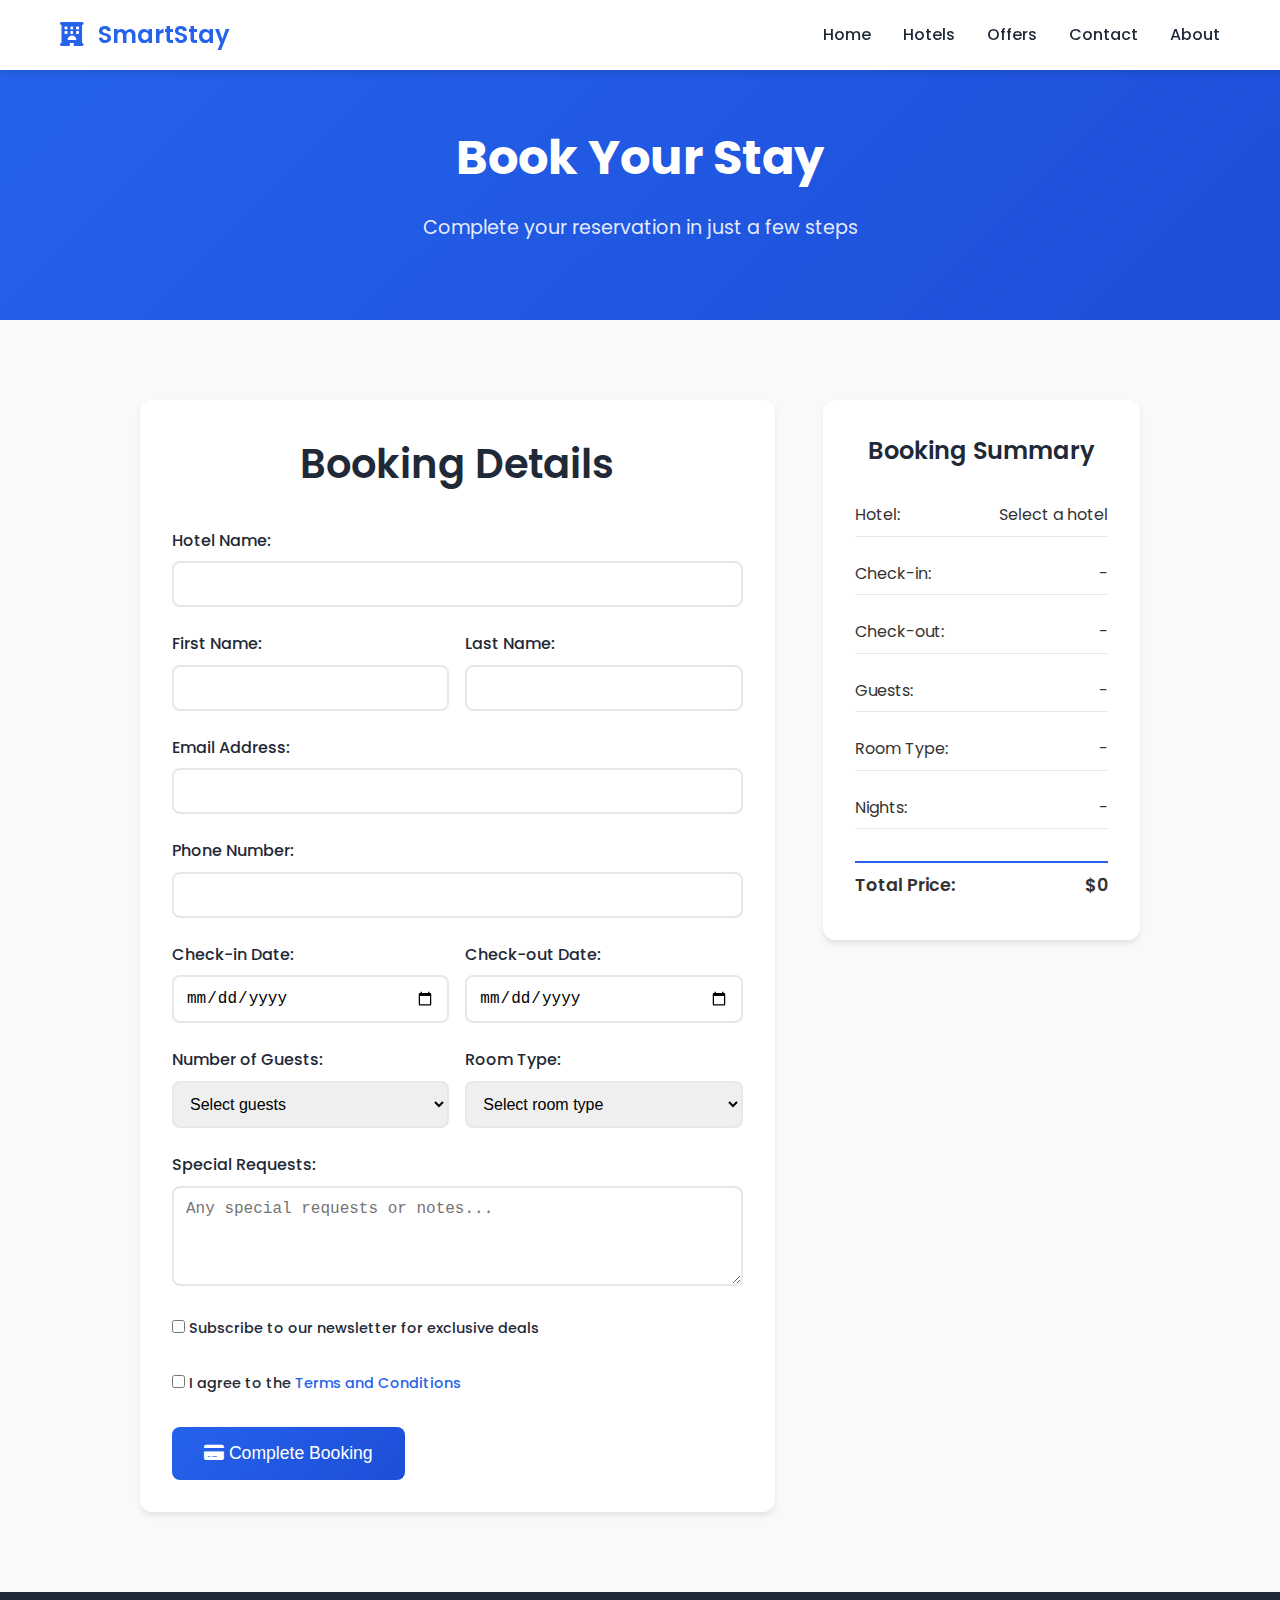
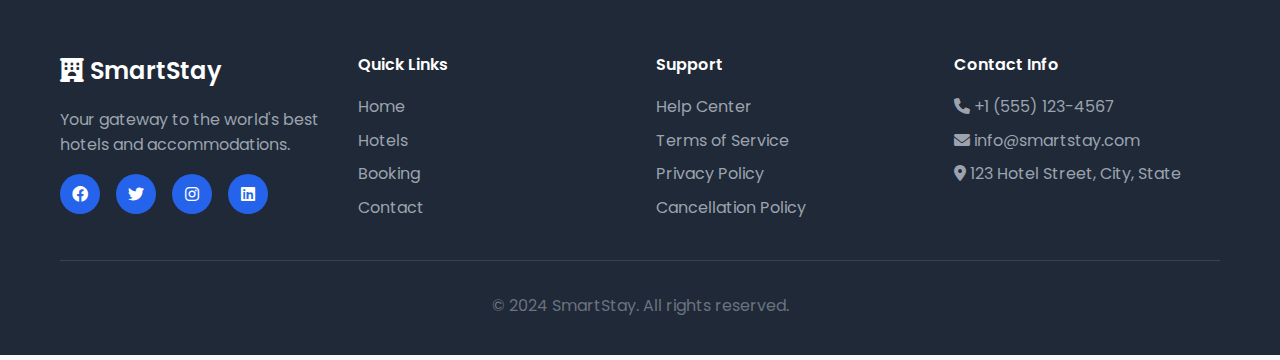
<file: booking.html>
<!DOCTYPE html>
<html lang="en">
<head>
    <meta charset="UTF-8">
    <meta name="viewport" content="width=device-width, initial-scale=1.0">
    <title>Booking - SmartStay</title>
    <link rel="stylesheet" href="styles.css">
    <link href="https://fonts.googleapis.com/css2?family=Poppins:wght@300;400;500;600;700&display=swap" rel="stylesheet">
    <link rel="stylesheet" href="https://cdnjs.cloudflare.com/ajax/libs/font-awesome/6.0.0/css/all.min.css">
</head>
<body>
    <!-- Navigation -->
    <nav class="navbar">
        <div class="nav-container">
            <div class="nav-logo">
                <h2><i class="fas fa-hotel"></i> SmartStay</h2>
            </div>
            <ul class="nav-menu">
                <li class="nav-item">
                    <a href="index.html" class="nav-link">Home</a>
                </li>
                <li class="nav-item">
                    <a href="hotels.html" class="nav-link">Hotels</a>
                </li>
                <li class="nav-item">
                    <a href="#offers" class="nav-link">Offers</a>
                </li>
                <li class="nav-item">
                    <a href="contact.html" class="nav-link">Contact</a>
                </li>
                <li class="nav-item">
                    <a href="about.html" class="nav-link">About</a>
                </li>
            </ul>
            <div class="hamburger">
                <span class="bar"></span>
                <span class="bar"></span>
                <span class="bar"></span>
            </div>
        </div>
    </nav>

    <!-- Page Header -->
    <section class="page-header">
        <div class="container">
            <h1>Book Your Stay</h1>
            <p>Complete your reservation in just a few steps</p>
        </div>
    </section>

    <!-- Booking Form -->
    <section class="booking-section">
        <div class="container">
            <div class="booking-container">
                <div class="booking-form-container">
                    <form id="bookingForm" class="booking-form">
                        <h2>Booking Details</h2>
                        
                        <div class="form-group">
                            <label for="hotelName">Hotel Name:</label>
                            <input type="text" id="hotelName" name="hotelName" required readonly>
                        </div>

                        <div class="form-row">
                            <div class="form-group">
                                <label for="firstName">First Name:</label>
                                <input type="text" id="firstName" name="firstName" required>
                            </div>
                            <div class="form-group">
                                <label for="lastName">Last Name:</label>
                                <input type="text" id="lastName" name="lastName" required>
                            </div>
                        </div>

                        <div class="form-group">
                            <label for="email">Email Address:</label>
                            <input type="email" id="email" name="email" required>
                        </div>

                        <div class="form-group">
                            <label for="phone">Phone Number:</label>
                            <input type="tel" id="phone" name="phone" required>
                        </div>

                        <div class="form-row">
                            <div class="form-group">
                                <label for="checkIn">Check-in Date:</label>
                                <input type="date" id="checkIn" name="checkIn" required>
                            </div>
                            <div class="form-group">
                                <label for="checkOut">Check-out Date:</label>
                                <input type="date" id="checkOut" name="checkOut" required>
                            </div>
                        </div>

                        <div class="form-row">
                            <div class="form-group">
                                <label for="guests">Number of Guests:</label>
                                <select id="guests" name="guests" required>
                                    <option value="">Select guests</option>
                                    <option value="1">1 Guest</option>
                                    <option value="2">2 Guests</option>
                                    <option value="3">3 Guests</option>
                                    <option value="4">4 Guests</option>
                                    <option value="5+">5+ Guests</option>
                                </select>
                            </div>
                            <div class="form-group">
                                <label for="roomType">Room Type:</label>
                                <select id="roomType" name="roomType" required>
                                    <option value="">Select room type</option>
                                    <option value="standard">Standard Room</option>
                                    <option value="deluxe">Deluxe Room</option>
                                    <option value="suite">Suite</option>
                                    <option value="presidential">Presidential Suite</option>
                                </select>
                            </div>
                        </div>

                        <div class="form-group">
                            <label for="specialRequests">Special Requests:</label>
                            <textarea id="specialRequests" name="specialRequests" rows="4" placeholder="Any special requests or notes..."></textarea>
                        </div>

                        <div class="form-group checkbox-group">
                            <label class="checkbox-label">
                                <input type="checkbox" id="newsletter" name="newsletter">
                                <span class="checkmark"></span>
                                Subscribe to our newsletter for exclusive deals
                            </label>
                        </div>

                        <div class="form-group checkbox-group">
                            <label class="checkbox-label">
                                <input type="checkbox" id="terms" name="terms" required>
                                <span class="checkmark"></span>
                                I agree to the <a href="#" class="terms-link">Terms and Conditions</a>
                            </label>
                        </div>

                        <button type="submit" class="btn-primary btn-large">
                            <i class="fas fa-credit-card"></i> Complete Booking
                        </button>
                    </form>
                </div>

                <div class="booking-summary">
                    <h3>Booking Summary</h3>
                    <div class="summary-content">
                        <div class="summary-item">
                            <span>Hotel:</span>
                            <span id="summaryHotel">Select a hotel</span>
                        </div>
                        <div class="summary-item">
                            <span>Check-in:</span>
                            <span id="summaryCheckIn">-</span>
                        </div>
                        <div class="summary-item">
                            <span>Check-out:</span>
                            <span id="summaryCheckOut">-</span>
                        </div>
                        <div class="summary-item">
                            <span>Guests:</span>
                            <span id="summaryGuests">-</span>
                        </div>
                        <div class="summary-item">
                            <span>Room Type:</span>
                            <span id="summaryRoomType">-</span>
                        </div>
                        <div class="summary-item">
                            <span>Nights:</span>
                            <span id="summaryNights">-</span>
                        </div>
                        <div class="summary-item total">
                            <span>Total Price:</span>
                            <span id="summaryTotal">$0</span>
                        </div>
                    </div>
                </div>
            </div>
        </div>
    </section>

    <!-- Footer -->
    <footer class="footer">
        <div class="container">
            <div class="footer-content">
                <div class="footer-section">
                    <h3><i class="fas fa-hotel"></i> SmartStay</h3>
                    <p>Your gateway to the world's best hotels and accommodations.</p>
                    <div class="social-links">
                        <a href="#"><i class="fab fa-facebook"></i></a>
                        <a href="#"><i class="fab fa-twitter"></i></a>
                        <a href="#"><i class="fab fa-instagram"></i></a>
                        <a href="#"><i class="fab fa-linkedin"></i></a>
                    </div>
                </div>
                <div class="footer-section">
                    <h4>Quick Links</h4>
                    <ul>
                        <li><a href="index.html">Home</a></li>
                        <li><a href="hotels.html">Hotels</a></li>
                        <li><a href="booking.html">Booking</a></li>
                        <li><a href="contact.html">Contact</a></li>
                    </ul>
                </div>
                <div class="footer-section">
                    <h4>Support</h4>
                    <ul>
                        <li><a href="#">Help Center</a></li>
                        <li><a href="#">Terms of Service</a></li>
                        <li><a href="#">Privacy Policy</a></li>
                        <li><a href="#">Cancellation Policy</a></li>
                    </ul>
                </div>
                <div class="footer-section">
                    <h4>Contact Info</h4>
                    <p><i class="fas fa-phone"></i> +1 (555) 123-4567</p>
                    <p><i class="fas fa-envelope"></i> info@smartstay.com</p>
                    <p><i class="fas fa-map-marker-alt"></i> 123 Hotel Street, City, State</p>
                </div>
            </div>
            <div class="footer-bottom">
                <p>&copy; 2024 SmartStay. All rights reserved.</p>
            </div>
        </div>
    </footer>

    <!-- Booking Success Modal -->
    <div id="bookingModal" class="modal">
        <div class="modal-content success-modal">
            <span class="close">&times;</span>
            <div class="success-content">
                <div class="success-icon">
                    <i class="fas fa-check-circle"></i>
                </div>
                <h2>Booking Successful!</h2>
                <p>Your reservation has been confirmed. You will receive a confirmation email shortly.</p>
                <div class="booking-details">
                    <h3>Booking Details:</h3>
                    <div id="bookingDetails"></div>
                </div>
                <button class="btn-primary" onclick="closeBookingModal()">Continue</button>
            </div>
        </div>
    </div>

    <script src="script.js"></script>
</body>
</html>
</file>
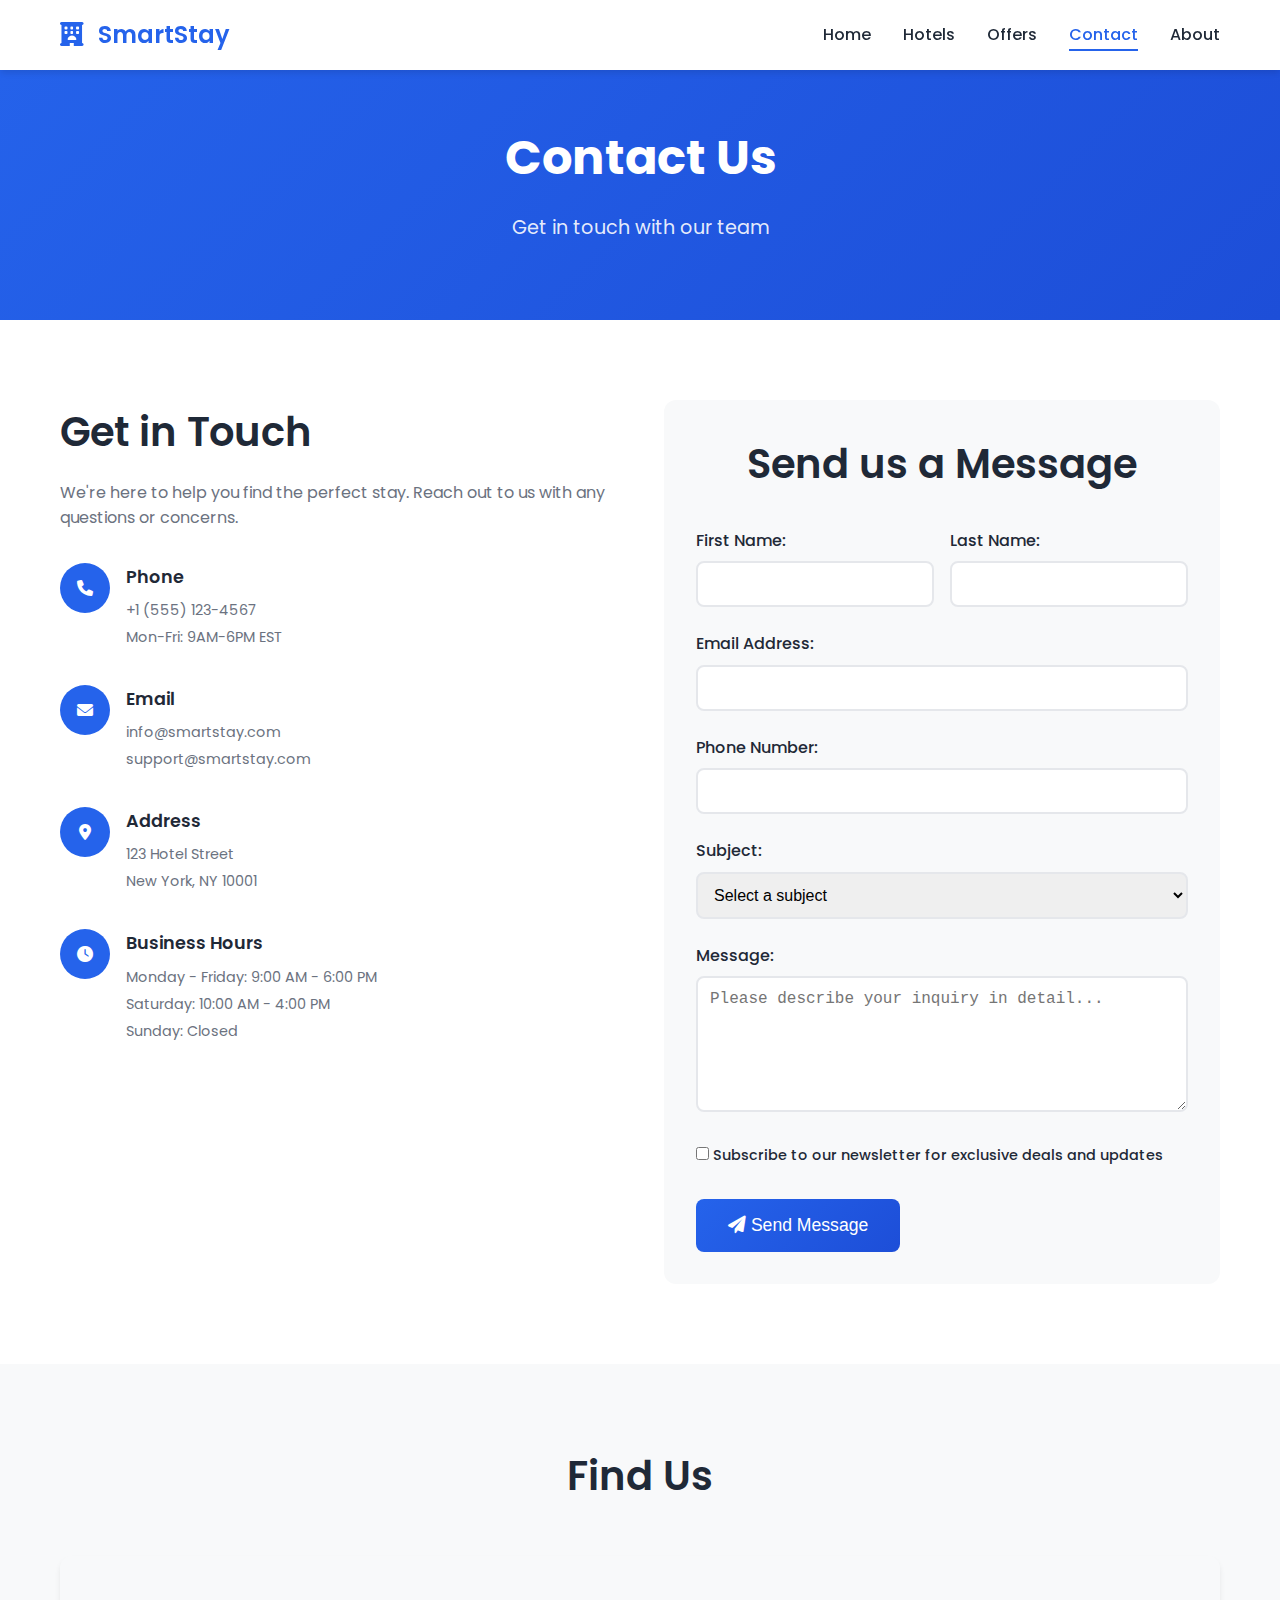
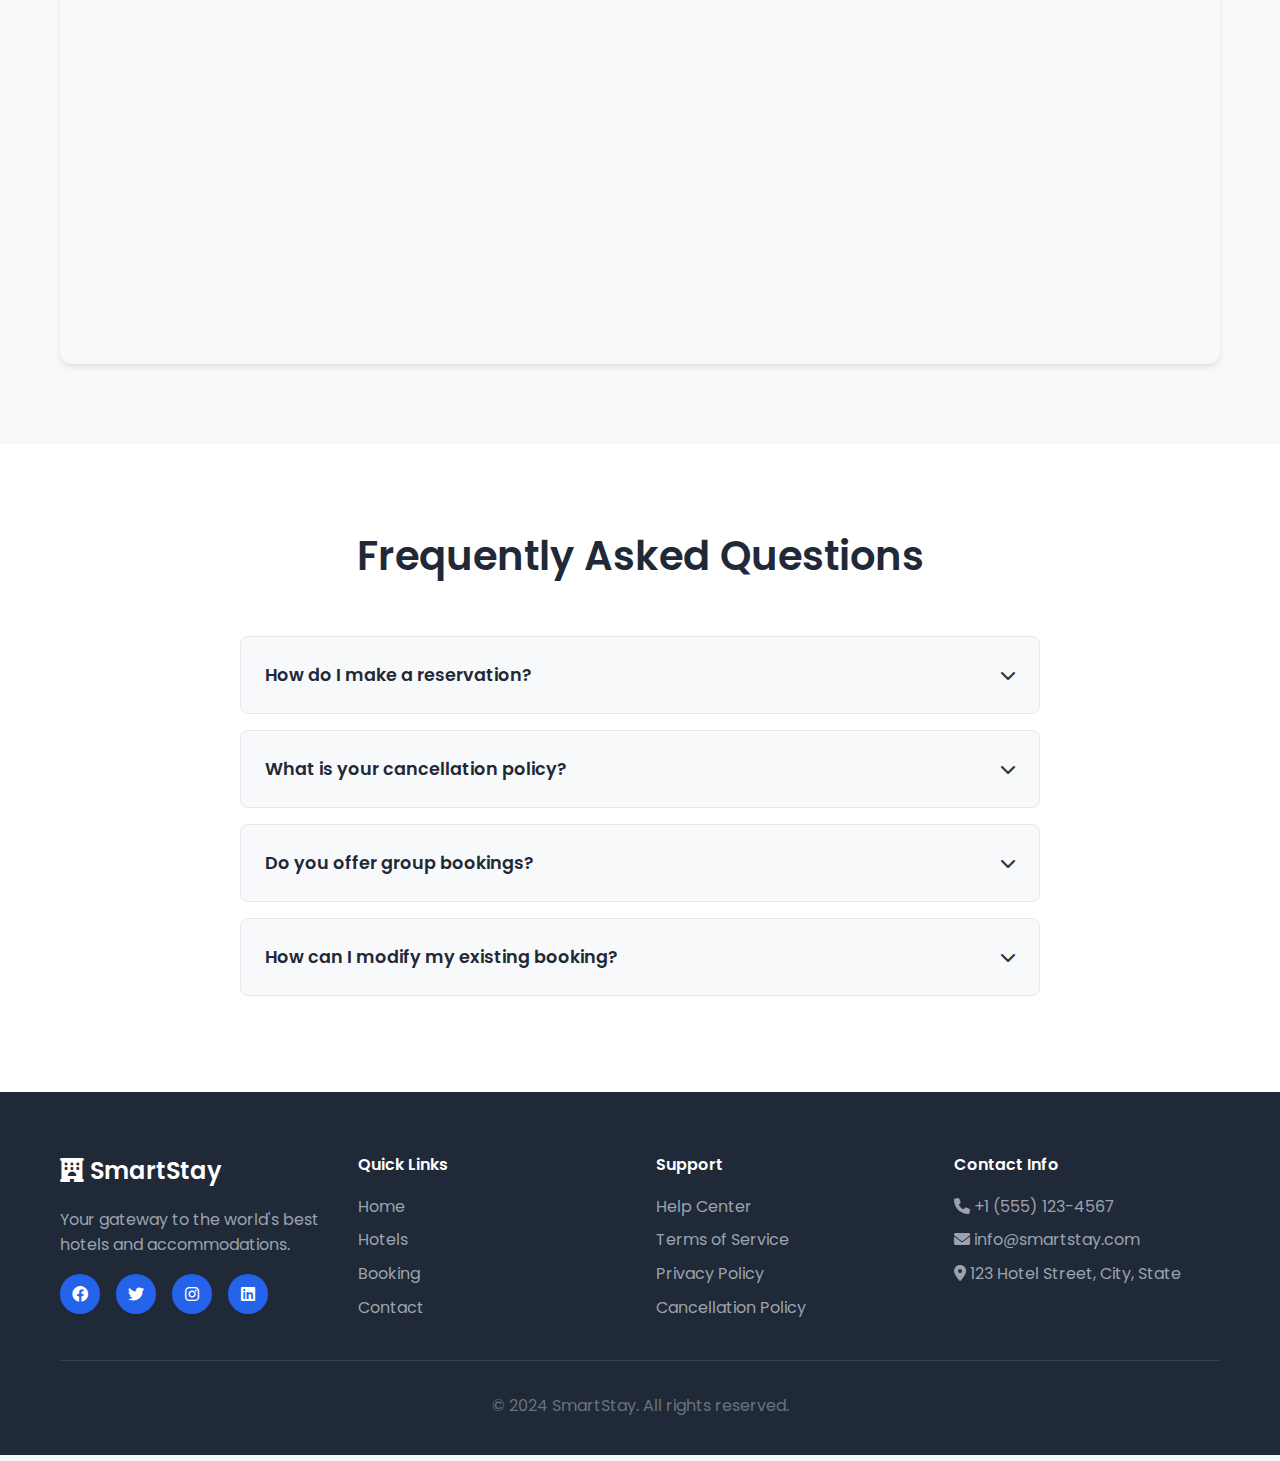
<file: contact.html>
<!DOCTYPE html>
<html lang="en">
<head>
    <meta charset="UTF-8">
    <meta name="viewport" content="width=device-width, initial-scale=1.0">
    <title>Contact - SmartStay</title>
    <link rel="stylesheet" href="styles.css">
    <link href="https://fonts.googleapis.com/css2?family=Poppins:wght@300;400;500;600;700&display=swap" rel="stylesheet">
    <link rel="stylesheet" href="https://cdnjs.cloudflare.com/ajax/libs/font-awesome/6.0.0/css/all.min.css">
</head>
<body>
    <!-- Navigation -->
    <nav class="navbar">
        <div class="nav-container">
            <div class="nav-logo">
                <h2><i class="fas fa-hotel"></i> SmartStay</h2>
            </div>
            <ul class="nav-menu">
                <li class="nav-item">
                    <a href="index.html" class="nav-link">Home</a>
                </li>
                <li class="nav-item">
                    <a href="hotels.html" class="nav-link">Hotels</a>
                </li>
                <li class="nav-item">
                    <a href="#offers" class="nav-link">Offers</a>
                </li>
                <li class="nav-item">
                    <a href="contact.html" class="nav-link active">Contact</a>
                </li>
                <li class="nav-item">
                    <a href="about.html" class="nav-link">About</a>
                </li>
            </ul>
            <div class="hamburger">
                <span class="bar"></span>
                <span class="bar"></span>
                <span class="bar"></span>
            </div>
        </div>
    </nav>

    <!-- Page Header -->
    <section class="page-header">
        <div class="container">
            <h1>Contact Us</h1>
            <p>Get in touch with our team</p>
        </div>
    </section>

    <!-- Contact Section -->
    <section class="contact-section">
        <div class="container">
            <div class="contact-container">
                <div class="contact-info">
                    <h2>Get in Touch</h2>
                    <p>We're here to help you find the perfect stay. Reach out to us with any questions or concerns.</p>
                    
                    <div class="contact-methods">
                        <div class="contact-method">
                            <div class="contact-icon">
                                <i class="fas fa-phone"></i>
                            </div>
                            <div class="contact-details">
                                <h3>Phone</h3>
                                <p>+1 (555) 123-4567</p>
                                <p>Mon-Fri: 9AM-6PM EST</p>
                            </div>
                        </div>
                        
                        <div class="contact-method">
                            <div class="contact-icon">
                                <i class="fas fa-envelope"></i>
                            </div>
                            <div class="contact-details">
                                <h3>Email</h3>
                                <p>info@smartstay.com</p>
                                <p>support@smartstay.com</p>
                            </div>
                        </div>
                        
                        <div class="contact-method">
                            <div class="contact-icon">
                                <i class="fas fa-map-marker-alt"></i>
                            </div>
                            <div class="contact-details">
                                <h3>Address</h3>
                                <p>123 Hotel Street</p>
                                <p>New York, NY 10001</p>
                            </div>
                        </div>
                        
                        <div class="contact-method">
                            <div class="contact-icon">
                                <i class="fas fa-clock"></i>
                            </div>
                            <div class="contact-details">
                                <h3>Business Hours</h3>
                                <p>Monday - Friday: 9:00 AM - 6:00 PM</p>
                                <p>Saturday: 10:00 AM - 4:00 PM</p>
                                <p>Sunday: Closed</p>
                            </div>
                        </div>
                    </div>
                </div>

                <div class="contact-form-container">
                    <form id="contactForm" class="contact-form">
                        <h2>Send us a Message</h2>
                        
                        <div class="form-row">
                            <div class="form-group">
                                <label for="contactFirstName">First Name:</label>
                                <input type="text" id="contactFirstName" name="firstName" required>
                            </div>
                            <div class="form-group">
                                <label for="contactLastName">Last Name:</label>
                                <input type="text" id="contactLastName" name="lastName" required>
                            </div>
                        </div>

                        <div class="form-group">
                            <label for="contactEmail">Email Address:</label>
                            <input type="email" id="contactEmail" name="email" required>
                        </div>

                        <div class="form-group">
                            <label for="contactPhone">Phone Number:</label>
                            <input type="tel" id="contactPhone" name="phone">
                        </div>

                        <div class="form-group">
                            <label for="subject">Subject:</label>
                            <select id="subject" name="subject" required>
                                <option value="">Select a subject</option>
                                <option value="general">General Inquiry</option>
                                <option value="booking">Booking Support</option>
                                <option value="cancellation">Cancellation Request</option>
                                <option value="complaint">Complaint</option>
                                <option value="feedback">Feedback</option>
                                <option value="other">Other</option>
                            </select>
                        </div>

                        <div class="form-group">
                            <label for="message">Message:</label>
                            <textarea id="message" name="message" rows="6" required placeholder="Please describe your inquiry in detail..."></textarea>
                        </div>

                        <div class="form-group checkbox-group">
                            <label class="checkbox-label">
                                <input type="checkbox" id="contactNewsletter" name="newsletter">
                                <span class="checkmark"></span>
                                Subscribe to our newsletter for exclusive deals and updates
                            </label>
                        </div>

                        <button type="submit" class="btn-primary btn-large">
                            <i class="fas fa-paper-plane"></i> Send Message
                        </button>
                    </form>
                </div>
            </div>
        </div>
    </section>

    <!-- Map Section -->
    <section class="map-section">
        <div class="container">
            <h2>Find Us</h2>
            <div class="map-container">
                <iframe 
                    src="https://www.google.com/maps/embed?pb=!1m18!1m12!1m3!1d3022.2155718126597!2d-74.00594168459413!3d40.74844097932681!2m3!1f0!2f0!3f0!3m2!1i1024!2i768!4f13.1!3m3!1m2!1s0x89c259a9b3117469%3A0xd134e199a405a163!2sEmpire%20State%20Building!5e0!3m2!1sen!2sus!4v1635789123456!5m2!1sen!2sus" 
                    width="100%" 
                    height="400" 
                    style="border:0;" 
                    allowfullscreen="" 
                    loading="lazy">
                </iframe>
            </div>
        </div>
    </section>

    <!-- FAQ Section -->
    <section class="faq-section">
        <div class="container">
            <h2>Frequently Asked Questions</h2>
            <div class="faq-container">
                <div class="faq-item">
                    <div class="faq-question">
                        <h3>How do I make a reservation?</h3>
                        <i class="fas fa-chevron-down"></i>
                    </div>
                    <div class="faq-answer">
                        <p>You can make a reservation by browsing our hotels, selecting your preferred dates and room type, and completing the booking form. You'll receive a confirmation email once your reservation is processed.</p>
                    </div>
                </div>
                
                <div class="faq-item">
                    <div class="faq-question">
                        <h3>What is your cancellation policy?</h3>
                        <i class="fas fa-chevron-down"></i>
                    </div>
                    <div class="faq-answer">
                        <p>We offer flexible cancellation policies. Most bookings can be cancelled up to 24 hours before check-in for a full refund. Some special offers may have different terms.</p>
                    </div>
                </div>
                
                <div class="faq-item">
                    <div class="faq-question">
                        <h3>Do you offer group bookings?</h3>
                        <i class="fas fa-chevron-down"></i>
                    </div>
                    <div class="faq-answer">
                        <p>Yes, we offer special rates for group bookings of 10 or more rooms. Please contact our group sales team for personalized assistance and competitive rates.</p>
                    </div>
                </div>
                
                <div class="faq-item">
                    <div class="faq-question">
                        <h3>How can I modify my existing booking?</h3>
                        <i class="fas fa-chevron-down"></i>
                    </div>
                    <div class="faq-answer">
                        <p>You can modify your booking by logging into your account or contacting our customer service team. Changes are subject to availability and may incur additional charges.</p>
                    </div>
                </div>
            </div>
        </div>
    </section>

    <!-- Footer -->
    <footer class="footer">
        <div class="container">
            <div class="footer-content">
                <div class="footer-section">
                    <h3><i class="fas fa-hotel"></i> SmartStay</h3>
                    <p>Your gateway to the world's best hotels and accommodations.</p>
                    <div class="social-links">
                        <a href="#"><i class="fab fa-facebook"></i></a>
                        <a href="#"><i class="fab fa-twitter"></i></a>
                        <a href="#"><i class="fab fa-instagram"></i></a>
                        <a href="#"><i class="fab fa-linkedin"></i></a>
                    </div>
                </div>
                <div class="footer-section">
                    <h4>Quick Links</h4>
                    <ul>
                        <li><a href="index.html">Home</a></li>
                        <li><a href="hotels.html">Hotels</a></li>
                        <li><a href="booking.html">Booking</a></li>
                        <li><a href="contact.html">Contact</a></li>
                    </ul>
                </div>
                <div class="footer-section">
                    <h4>Support</h4>
                    <ul>
                        <li><a href="#">Help Center</a></li>
                        <li><a href="#">Terms of Service</a></li>
                        <li><a href="#">Privacy Policy</a></li>
                        <li><a href="#">Cancellation Policy</a></li>
                    </ul>
                </div>
                <div class="footer-section">
                    <h4>Contact Info</h4>
                    <p><i class="fas fa-phone"></i> +1 (555) 123-4567</p>
                    <p><i class="fas fa-envelope"></i> info@smartstay.com</p>
                    <p><i class="fas fa-map-marker-alt"></i> 123 Hotel Street, City, State</p>
                </div>
            </div>
            <div class="footer-bottom">
                <p>&copy; 2024 SmartStay. All rights reserved.</p>
            </div>
        </div>
    </footer>

    <!-- Contact Success Modal -->
    <div id="contactModal" class="modal">
        <div class="modal-content success-modal">
            <span class="close">&times;</span>
            <div class="success-content">
                <div class="success-icon">
                    <i class="fas fa-check-circle"></i>
                </div>
                <h2>Message Sent!</h2>
                <p>Thank you for contacting us. We'll get back to you within 24 hours.</p>
                <button class="btn-primary" onclick="closeContactModal()">Continue</button>
            </div>
        </div>
    </div>

    <script src="script.js"></script>
</body>
</html>
</file>
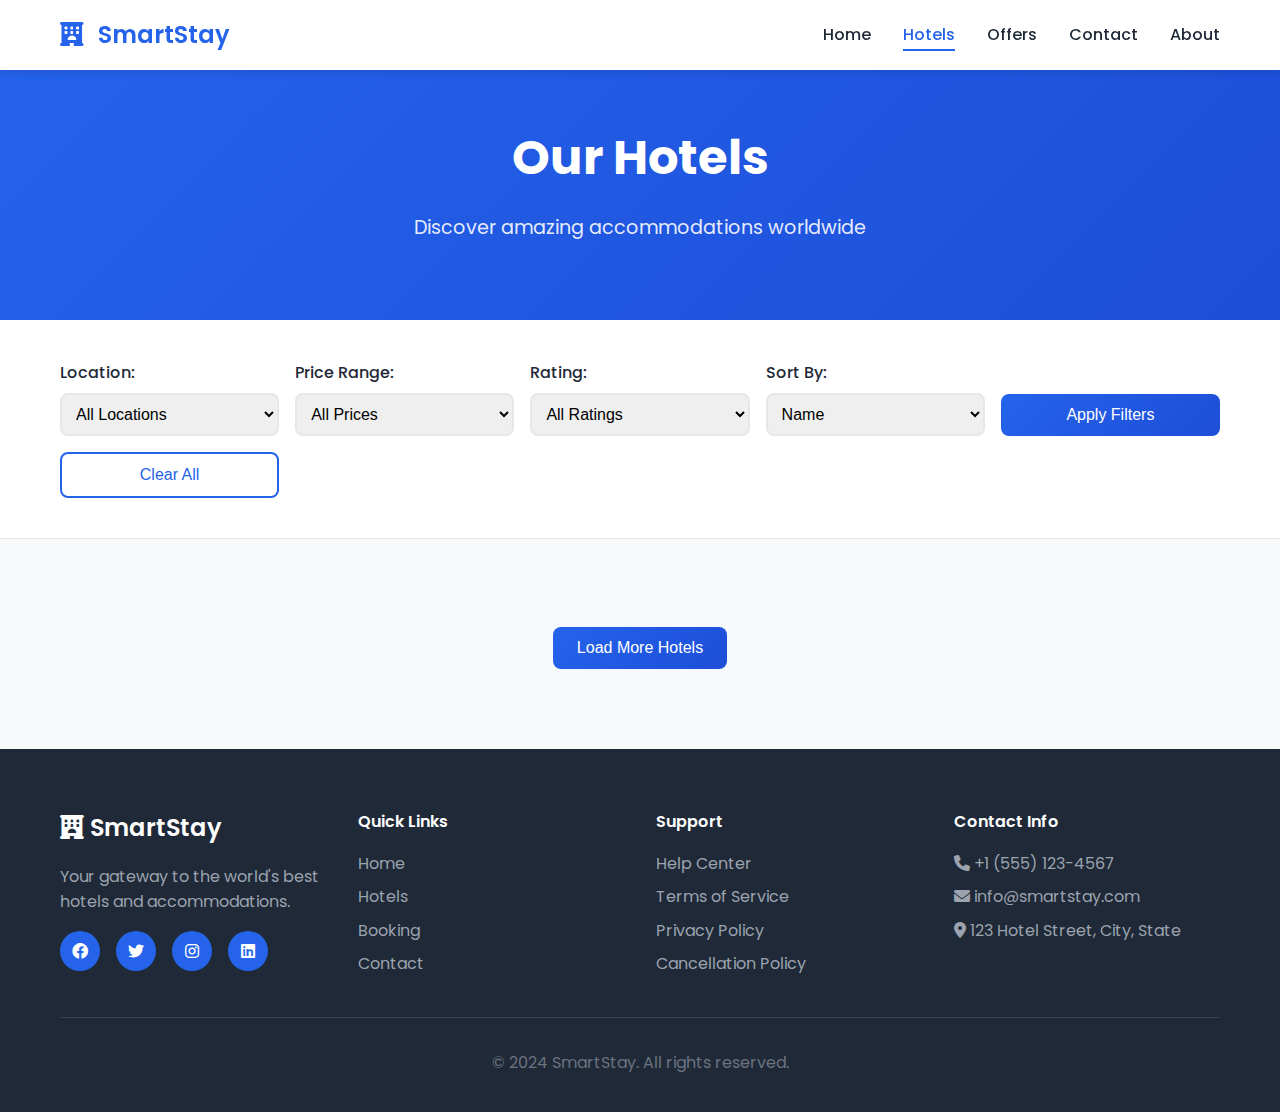
<file: hotels.html>
<!DOCTYPE html>
<html lang="en">
<head>
    <meta charset="UTF-8">
    <meta name="viewport" content="width=device-width, initial-scale=1.0">
    <title>Hotels - SmartStay</title>
    <link rel="stylesheet" href="styles.css">
    <link href="https://fonts.googleapis.com/css2?family=Poppins:wght@300;400;500;600;700&display=swap" rel="stylesheet">
    <link rel="stylesheet" href="https://cdnjs.cloudflare.com/ajax/libs/font-awesome/6.0.0/css/all.min.css">
</head>
<body>
    <!-- Navigation -->
    <nav class="navbar">
        <div class="nav-container">
            <div class="nav-logo">
                <h2><i class="fas fa-hotel"></i> SmartStay</h2>
            </div>
            <ul class="nav-menu">
                <li class="nav-item">
                    <a href="index.html" class="nav-link">Home</a>
                </li>
                <li class="nav-item">
                    <a href="hotels.html" class="nav-link active">Hotels</a>
                </li>
                <li class="nav-item">
                    <a href="#offers" class="nav-link">Offers</a>
                </li>
                <li class="nav-item">
                    <a href="contact.html" class="nav-link">Contact</a>
                </li>
                <li class="nav-item">
                    <a href="about.html" class="nav-link">About</a>
                </li>
            </ul>
            <div class="hamburger">
                <span class="bar"></span>
                <span class="bar"></span>
                <span class="bar"></span>
            </div>
        </div>
    </nav>

    <!-- Page Header -->
    <section class="page-header">
        <div class="container">
            <h1>Our Hotels</h1>
            <p>Discover amazing accommodations worldwide</p>
        </div>
    </section>

    <!-- Filters Section -->
    <section class="filters-section">
        <div class="container">
            <div class="filters">
                <div class="filter-group">
                    <label for="locationFilter">Location:</label>
                    <select id="locationFilter">
                        <option value="">All Locations</option>
                        <option value="New York">New York</option>
                        <option value="Paris">Paris</option>
                        <option value="Tokyo">Tokyo</option>
                        <option value="London">London</option>
                        <option value="Dubai">Dubai</option>
                        <option value="Sydney">Sydney</option>
                    </select>
                </div>
                <div class="filter-group">
                    <label for="priceFilter">Price Range:</label>
                    <select id="priceFilter">
                        <option value="">All Prices</option>
                        <option value="0-100">$0 - $100</option>
                        <option value="100-200">$100 - $200</option>
                        <option value="200-300">$200 - $300</option>
                        <option value="300+">$300+</option>
                    </select>
                </div>
                <div class="filter-group">
                    <label for="ratingFilter">Rating:</label>
                    <select id="ratingFilter">
                        <option value="">All Ratings</option>
                        <option value="5">5 Stars</option>
                        <option value="4">4+ Stars</option>
                        <option value="3">3+ Stars</option>
                    </select>
                </div>
                <div class="filter-group">
                    <label for="sortBy">Sort By:</label>
                    <select id="sortBy">
                        <option value="name">Name</option>
                        <option value="price-low">Price: Low to High</option>
                        <option value="price-high">Price: High to Low</option>
                        <option value="rating">Rating</option>
                    </select>
                </div>
                <button class="btn-primary" onclick="applyFilters()">Apply Filters</button>
                <button class="btn-secondary" onclick="clearFilters()">Clear All</button>
            </div>
        </div>
    </section>

    <!-- Hotels Grid -->
    <section class="hotels-listing">
        <div class="container">
            <div class="hotels-grid" id="hotelsGrid">
                <!-- Hotels will be dynamically loaded here -->
            </div>
            <div class="load-more">
                <button class="btn-primary" onclick="loadMoreHotels()">Load More Hotels</button>
            </div>
        </div>
    </section>

    <!-- Footer -->
    <footer class="footer">
        <div class="container">
            <div class="footer-content">
                <div class="footer-section">
                    <h3><i class="fas fa-hotel"></i> SmartStay</h3>
                    <p>Your gateway to the world's best hotels and accommodations.</p>
                    <div class="social-links">
                        <a href="#"><i class="fab fa-facebook"></i></a>
                        <a href="#"><i class="fab fa-twitter"></i></a>
                        <a href="#"><i class="fab fa-instagram"></i></a>
                        <a href="#"><i class="fab fa-linkedin"></i></a>
                    </div>
                </div>
                <div class="footer-section">
                    <h4>Quick Links</h4>
                    <ul>
                        <li><a href="index.html">Home</a></li>
                        <li><a href="hotels.html">Hotels</a></li>
                        <li><a href="booking.html">Booking</a></li>
                        <li><a href="contact.html">Contact</a></li>
                    </ul>
                </div>
                <div class="footer-section">
                    <h4>Support</h4>
                    <ul>
                        <li><a href="#">Help Center</a></li>
                        <li><a href="#">Terms of Service</a></li>
                        <li><a href="#">Privacy Policy</a></li>
                        <li><a href="#">Cancellation Policy</a></li>
                    </ul>
                </div>
                <div class="footer-section">
                    <h4>Contact Info</h4>
                    <p><i class="fas fa-phone"></i> +1 (555) 123-4567</p>
                    <p><i class="fas fa-envelope"></i> info@smartstay.com</p>
                    <p><i class="fas fa-map-marker-alt"></i> 123 Hotel Street, City, State</p>
                </div>
            </div>
            <div class="footer-bottom">
                <p>&copy; 2024 SmartStay. All rights reserved.</p>
            </div>
        </div>
    </footer>

    <!-- Hotel Details Modal -->
    <div id="hotelModal" class="modal">
        <div class="modal-content">
            <span class="close">&times;</span>
            <div id="modalContent">
                <!-- Modal content will be loaded here -->
            </div>
        </div>
    </div>

    <script src="script.js"></script>
</body>
</html>
</file>
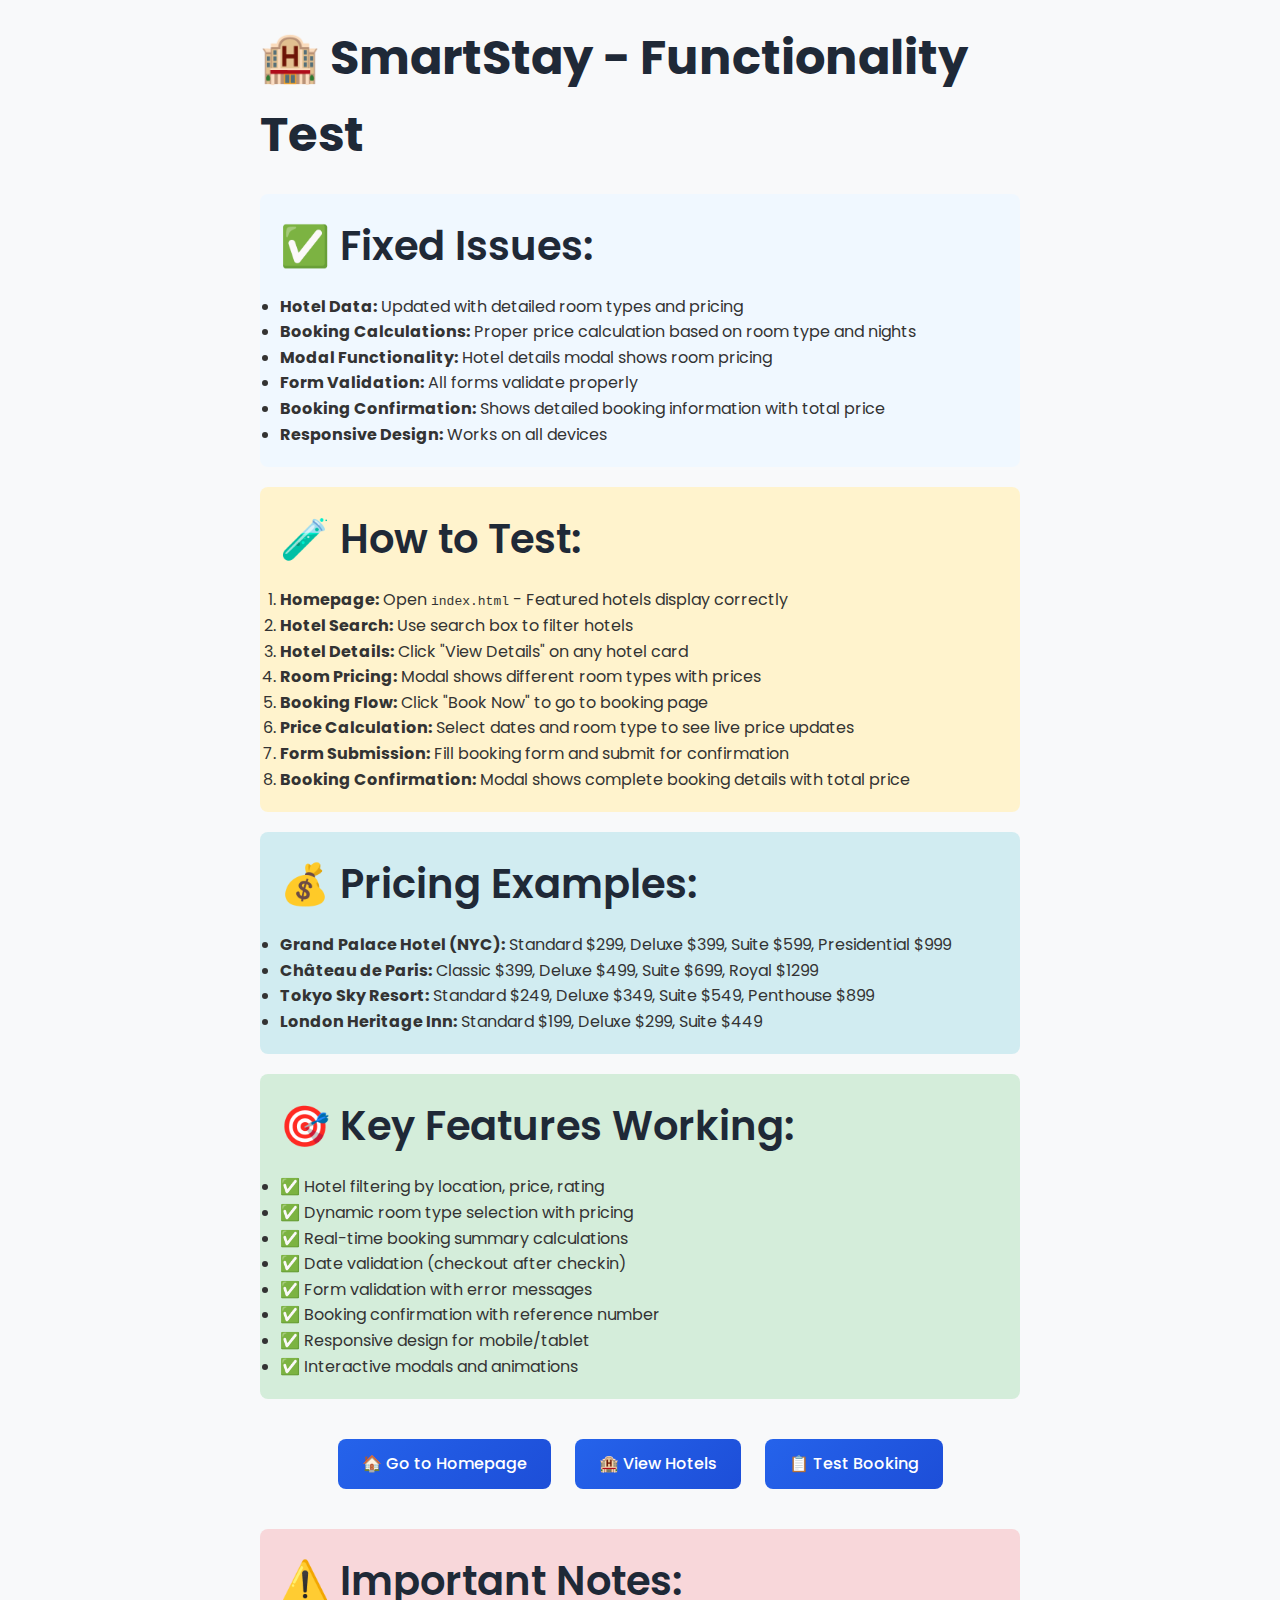
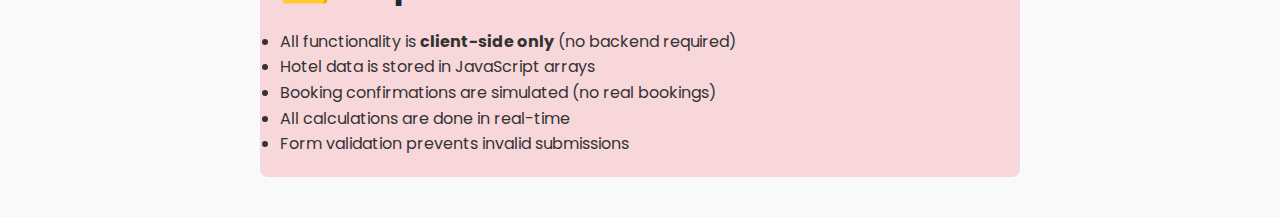
<file: test.html>
<!DOCTYPE html>
<html lang="en">
<head>
    <meta charset="UTF-8">
    <meta name="viewport" content="width=device-width, initial-scale=1.0">
    <title>SmartStay - Test Page</title>
    <link rel="stylesheet" href="styles.css">
    <link href="https://fonts.googleapis.com/css2?family=Poppins:wght@300;400;500;600;700&display=swap" rel="stylesheet">
    <link rel="stylesheet" href="https://cdnjs.cloudflare.com/ajax/libs/font-awesome/6.0.0/css/all.min.css">
</head>
<body>
    <div style="padding: 20px; max-width: 800px; margin: 0 auto;">
        <h1>🏨 SmartStay - Functionality Test</h1>
        
        <div style="background: #f0f8ff; padding: 20px; border-radius: 8px; margin: 20px 0;">
            <h2>✅ Fixed Issues:</h2>
            <ul>
                <li><strong>Hotel Data:</strong> Updated with detailed room types and pricing</li>
                <li><strong>Booking Calculations:</strong> Proper price calculation based on room type and nights</li>
                <li><strong>Modal Functionality:</strong> Hotel details modal shows room pricing</li>
                <li><strong>Form Validation:</strong> All forms validate properly</li>
                <li><strong>Booking Confirmation:</strong> Shows detailed booking information with total price</li>
                <li><strong>Responsive Design:</strong> Works on all devices</li>
            </ul>
        </div>

        <div style="background: #fff3cd; padding: 20px; border-radius: 8px; margin: 20px 0;">
            <h2>🧪 How to Test:</h2>
            <ol>
                <li><strong>Homepage:</strong> Open <code>index.html</code> - Featured hotels display correctly</li>
                <li><strong>Hotel Search:</strong> Use search box to filter hotels</li>
                <li><strong>Hotel Details:</strong> Click "View Details" on any hotel card</li>
                <li><strong>Room Pricing:</strong> Modal shows different room types with prices</li>
                <li><strong>Booking Flow:</strong> Click "Book Now" to go to booking page</li>
                <li><strong>Price Calculation:</strong> Select dates and room type to see live price updates</li>
                <li><strong>Form Submission:</strong> Fill booking form and submit for confirmation</li>
                <li><strong>Booking Confirmation:</strong> Modal shows complete booking details with total price</li>
            </ol>
        </div>

        <div style="background: #d1ecf1; padding: 20px; border-radius: 8px; margin: 20px 0;">
            <h2>💰 Pricing Examples:</h2>
            <ul>
                <li><strong>Grand Palace Hotel (NYC):</strong> Standard $299, Deluxe $399, Suite $599, Presidential $999</li>
                <li><strong>Château de Paris:</strong> Classic $399, Deluxe $499, Suite $699, Royal $1299</li>
                <li><strong>Tokyo Sky Resort:</strong> Standard $249, Deluxe $349, Suite $549, Penthouse $899</li>
                <li><strong>London Heritage Inn:</strong> Standard $199, Deluxe $299, Suite $449</li>
            </ul>
        </div>

        <div style="background: #d4edda; padding: 20px; border-radius: 8px; margin: 20px 0;">
            <h2>🎯 Key Features Working:</h2>
            <ul>
                <li>✅ Hotel filtering by location, price, rating</li>
                <li>✅ Dynamic room type selection with pricing</li>
                <li>✅ Real-time booking summary calculations</li>
                <li>✅ Date validation (checkout after checkin)</li>
                <li>✅ Form validation with error messages</li>
                <li>✅ Booking confirmation with reference number</li>
                <li>✅ Responsive design for mobile/tablet</li>
                <li>✅ Interactive modals and animations</li>
            </ul>
        </div>

        <div style="text-align: center; margin: 30px 0;">
            <a href="index.html" class="btn-primary" style="margin: 10px;">🏠 Go to Homepage</a>
            <a href="hotels.html" class="btn-primary" style="margin: 10px;">🏨 View Hotels</a>
            <a href="booking.html" class="btn-primary" style="margin: 10px;">📋 Test Booking</a>
        </div>

        <div style="background: #f8d7da; padding: 20px; border-radius: 8px; margin: 20px 0;">
            <h2>⚠️ Important Notes:</h2>
            <ul>
                <li>All functionality is <strong>client-side only</strong> (no backend required)</li>
                <li>Hotel data is stored in JavaScript arrays</li>
                <li>Booking confirmations are simulated (no real bookings)</li>
                <li>All calculations are done in real-time</li>
                <li>Form validation prevents invalid submissions</li>
            </ul>
        </div>
    </div>

    <script src="script.js"></script>
</body>
</html>
</file>
<file: styles.css>
/* Reset and Base Styles */
* {
    margin: 0;
    padding: 0;
    box-sizing: border-box;
}

body {
    font-family: 'Poppins', sans-serif;
    line-height: 1.6;
    color: #333;
    background-color: #f8f9fa;
}

.container {
    max-width: 1200px;
    margin: 0 auto;
    padding: 0 20px;
}

/* Color Variables */
:root {
    --primary-color: #2563eb;
    --secondary-color: #f59e0b;
    --accent-color: #10b981;
    --text-dark: #1f2937;
    --text-light: #6b7280;
    --bg-light: #f8f9fa;
    --bg-white: #ffffff;
    --border-color: #e5e7eb;
    --shadow: 0 4px 6px -1px rgba(0, 0, 0, 0.1);
    --shadow-lg: 0 10px 15px -3px rgba(0, 0, 0, 0.1);
}

/* Typography */
h1, h2, h3, h4, h5, h6 {
    font-weight: 600;
    color: var(--text-dark);
    margin-bottom: 1rem;
}

h1 {
    font-size: 3rem;
    font-weight: 700;
}

h2 {
    font-size: 2.5rem;
}

h3 {
    font-size: 1.5rem;
}

p {
    margin-bottom: 1rem;
    color: var(--text-light);
}

/* Buttons */
.btn-primary {
    background: linear-gradient(135deg, var(--primary-color), #1d4ed8);
    color: white;
    padding: 12px 24px;
    border: none;
    border-radius: 8px;
    font-weight: 500;
    cursor: pointer;
    transition: all 0.3s ease;
    text-decoration: none;
    display: inline-block;
    font-size: 1rem;
}

.btn-primary:hover {
    transform: translateY(-2px);
    box-shadow: var(--shadow-lg);
}

.btn-secondary {
    background: transparent;
    color: var(--primary-color);
    padding: 12px 24px;
    border: 2px solid var(--primary-color);
    border-radius: 8px;
    font-weight: 500;
    cursor: pointer;
    transition: all 0.3s ease;
    text-decoration: none;
    display: inline-block;
    font-size: 1rem;
}

.btn-secondary:hover {
    background: var(--primary-color);
    color: white;
}

.btn-large {
    padding: 16px 32px;
    font-size: 1.1rem;
}

/* Navigation */
.navbar {
    background: var(--bg-white);
    box-shadow: var(--shadow);
    position: fixed;
    top: 0;
    width: 100%;
    z-index: 1000;
    transition: all 0.3s ease;
}

.nav-container {
    max-width: 1200px;
    margin: 0 auto;
    padding: 0 20px;
    display: flex;
    justify-content: space-between;
    align-items: center;
    height: 70px;
}

.nav-logo h2 {
    color: var(--primary-color);
    margin: 0;
    font-size: 1.5rem;
}

.nav-logo i {
    margin-right: 8px;
}

.nav-menu {
    display: flex;
    list-style: none;
    gap: 2rem;
}

.nav-link {
    text-decoration: none;
    color: var(--text-dark);
    font-weight: 500;
    transition: color 0.3s ease;
    position: relative;
}

.nav-link:hover,
.nav-link.active {
    color: var(--primary-color);
}

.nav-link.active::after {
    content: '';
    position: absolute;
    bottom: -5px;
    left: 0;
    width: 100%;
    height: 2px;
    background: var(--primary-color);
}

.hamburger {
    display: none;
    flex-direction: column;
    cursor: pointer;
}

.bar {
    width: 25px;
    height: 3px;
    background: var(--text-dark);
    margin: 3px 0;
    transition: 0.3s;
}

/* Hero Section */
.hero {
    background: linear-gradient(135deg, var(--primary-color), #1d4ed8);
    color: white;
    padding: 120px 0 80px;
    display: flex;
    align-items: center;
    min-height: 100vh;
}

.hero-content {
    flex: 1;
    padding: 0 20px;
}

.hero h1 {
    font-size: 3.5rem;
    margin-bottom: 1rem;
    color: white;
}

.hero p {
    font-size: 1.2rem;
    margin-bottom: 2rem;
    color: rgba(255, 255, 255, 0.9);
}

.search-box {
    display: grid;
    grid-template-columns: 2fr 1fr 1fr 1fr auto;
    gap: 1rem;
    background: white;
    padding: 20px;
    border-radius: 12px;
    box-shadow: var(--shadow-lg);
    margin-top: 2rem;
}

.search-input {
    position: relative;
    display: flex;
    align-items: center;
}

.search-input i {
    position: absolute;
    left: 12px;
    color: var(--text-light);
    z-index: 1;
}

.search-input input,
.search-input select {
    width: 100%;
    padding: 12px 12px 12px 40px;
    border: 2px solid var(--border-color);
    border-radius: 8px;
    font-size: 1rem;
    transition: border-color 0.3s ease;
}

.search-input input:focus,
.search-input select:focus {
    outline: none;
    border-color: var(--primary-color);
}

.search-btn {
    background: var(--secondary-color);
    color: white;
    border: none;
    padding: 12px 24px;
    border-radius: 8px;
    font-weight: 500;
    cursor: pointer;
    transition: all 0.3s ease;
    white-space: nowrap;
}

.search-btn:hover {
    background: #d97706;
    transform: translateY(-2px);
}

.hero-image {
    flex: 1;
    padding: 0 20px;
}

.hero-image img {
    width: 100%;
    height: 400px;
    object-fit: cover;
    border-radius: 12px;
    box-shadow: var(--shadow-lg);
}

/* Page Header */
.page-header {
    background: linear-gradient(135deg, var(--primary-color), #1d4ed8);
    color: white;
    padding: 120px 0 60px;
    text-align: center;
}

.page-header h1 {
    font-size: 3rem;
    margin-bottom: 1rem;
    color: white;
}

.page-header p {
    font-size: 1.2rem;
    color: rgba(255, 255, 255, 0.9);
}

/* Featured Hotels Section */
.featured-hotels {
    padding: 80px 0;
    background: var(--bg-white);
}

.featured-hotels h2 {
    text-align: center;
    margin-bottom: 1rem;
}

.featured-hotels p {
    text-align: center;
    margin-bottom: 3rem;
    font-size: 1.1rem;
}

.hotels-grid {
    display: grid;
    grid-template-columns: repeat(auto-fit, minmax(300px, 1fr));
    gap: 2rem;
    margin-bottom: 3rem;
}

.hotel-card {
    background: var(--bg-white);
    border-radius: 12px;
    overflow: hidden;
    box-shadow: var(--shadow);
    transition: all 0.3s ease;
    cursor: pointer;
}

.hotel-card:hover {
    transform: translateY(-5px);
    box-shadow: var(--shadow-lg);
}

.hotel-image {
    position: relative;
    height: 200px;
    overflow: hidden;
}

.hotel-image img {
    width: 100%;
    height: 100%;
    object-fit: cover;
    transition: transform 0.3s ease;
}

.hotel-card:hover .hotel-image img {
    transform: scale(1.05);
}

.hotel-rating {
    position: absolute;
    top: 10px;
    right: 10px;
    background: var(--secondary-color);
    color: white;
    padding: 4px 8px;
    border-radius: 4px;
    font-size: 0.9rem;
    font-weight: 500;
}

.hotel-content {
    padding: 1.5rem;
}

.hotel-name {
    font-size: 1.2rem;
    font-weight: 600;
    margin-bottom: 0.5rem;
    color: var(--text-dark);
}

.hotel-location {
    color: var(--text-light);
    margin-bottom: 1rem;
    display: flex;
    align-items: center;
}

.hotel-location i {
    margin-right: 5px;
}

.hotel-price {
    font-size: 1.5rem;
    font-weight: 700;
    color: var(--primary-color);
    margin-bottom: 1rem;
}

.hotel-price span {
    font-size: 1rem;
    color: var(--text-light);
    font-weight: 400;
}

.view-all {
    text-align: center;
}

/* Offers Section */
.offers {
    padding: 80px 0;
    background: var(--bg-light);
}

.offers h2 {
    text-align: center;
    margin-bottom: 3rem;
}

.offers-grid {
    display: grid;
    grid-template-columns: repeat(auto-fit, minmax(300px, 1fr));
    gap: 2rem;
}

.offer-card {
    background: var(--bg-white);
    border-radius: 12px;
    overflow: hidden;
    box-shadow: var(--shadow);
    transition: all 0.3s ease;
}

.offer-card:hover {
    transform: translateY(-5px);
    box-shadow: var(--shadow-lg);
}

.offer-image {
    height: 200px;
    overflow: hidden;
}

.offer-image img {
    width: 100%;
    height: 100%;
    object-fit: cover;
}

.offer-content {
    padding: 1.5rem;
}

.offer-content h3 {
    margin-bottom: 0.5rem;
}

.offer-price {
    font-size: 1.2rem;
    font-weight: 600;
    color: var(--secondary-color);
}

/* Filters Section */
.filters-section {
    padding: 40px 0;
    background: var(--bg-white);
    border-bottom: 1px solid var(--border-color);
}

.filters {
    display: grid;
    grid-template-columns: repeat(auto-fit, minmax(200px, 1fr));
    gap: 1rem;
    align-items: end;
}

.filter-group {
    display: flex;
    flex-direction: column;
}

.filter-group label {
    margin-bottom: 0.5rem;
    font-weight: 500;
    color: var(--text-dark);
}

.filter-group select {
    padding: 10px;
    border: 2px solid var(--border-color);
    border-radius: 8px;
    font-size: 1rem;
    transition: border-color 0.3s ease;
}

.filter-group select:focus {
    outline: none;
    border-color: var(--primary-color);
}

/* Hotels Listing */
.hotels-listing {
    padding: 40px 0 80px;
    background: var(--bg-light);
}

.load-more {
    text-align: center;
    margin-top: 3rem;
}

/* Booking Section */
.booking-section {
    padding: 80px 0;
    background: var(--bg-light);
}

.booking-container {
    display: grid;
    grid-template-columns: 2fr 1fr;
    gap: 3rem;
    max-width: 1000px;
    margin: 0 auto;
}

.booking-form-container {
    background: var(--bg-white);
    padding: 2rem;
    border-radius: 12px;
    box-shadow: var(--shadow);
}

.booking-form h2 {
    margin-bottom: 2rem;
    text-align: center;
}

.form-group {
    margin-bottom: 1.5rem;
}

.form-row {
    display: grid;
    grid-template-columns: 1fr 1fr;
    gap: 1rem;
}

.form-group label {
    display: block;
    margin-bottom: 0.5rem;
    font-weight: 500;
    color: var(--text-dark);
}

.form-group input,
.form-group select,
.form-group textarea {
    width: 100%;
    padding: 12px;
    border: 2px solid var(--border-color);
    border-radius: 8px;
    font-size: 1rem;
    transition: border-color 0.3s ease;
}

.form-group input:focus,
.form-group select:focus,
.form-group textarea:focus {
    outline: none;
    border-color: var(--primary-color);
}

.checkbox-group {
    display: flex;
    align-items: flex-start;
    gap: 0.5rem;
}

.checkbox-label {
    display: flex;
    align-items: flex-start;
    gap: 0.5rem;
    cursor: pointer;
    font-size: 0.9rem;
}

.checkbox-label input[type="checkbox"] {
    width: auto;
    margin: 0;
}

.terms-link {
    color: var(--primary-color);
    text-decoration: none;
}

.terms-link:hover {
    text-decoration: underline;
}

.booking-summary {
    background: var(--bg-white);
    padding: 2rem;
    border-radius: 12px;
    box-shadow: var(--shadow);
    height: fit-content;
}

.booking-summary h3 {
    margin-bottom: 1.5rem;
    text-align: center;
}

.summary-content {
    display: flex;
    flex-direction: column;
    gap: 1rem;
}

.summary-item {
    display: flex;
    justify-content: space-between;
    padding: 0.5rem 0;
    border-bottom: 1px solid var(--border-color);
}

.summary-item.total {
    border-top: 2px solid var(--primary-color);
    border-bottom: none;
    font-weight: 600;
    font-size: 1.1rem;
    margin-top: 1rem;
}

/* Contact Section */
.contact-section {
    padding: 80px 0;
    background: var(--bg-white);
}

.contact-container {
    display: grid;
    grid-template-columns: 1fr 1fr;
    gap: 3rem;
}

.contact-info h2 {
    margin-bottom: 1rem;
}

.contact-methods {
    margin-top: 2rem;
}

.contact-method {
    display: flex;
    align-items: flex-start;
    gap: 1rem;
    margin-bottom: 2rem;
}

.contact-icon {
    background: var(--primary-color);
    color: white;
    width: 50px;
    height: 50px;
    border-radius: 50%;
    display: flex;
    align-items: center;
    justify-content: center;
    flex-shrink: 0;
}

.contact-details h3 {
    margin-bottom: 0.5rem;
    font-size: 1.1rem;
}

.contact-details p {
    margin-bottom: 0.25rem;
    font-size: 0.9rem;
}

.contact-form-container {
    background: var(--bg-light);
    padding: 2rem;
    border-radius: 12px;
}

.contact-form h2 {
    margin-bottom: 2rem;
    text-align: center;
}

/* Map Section */
.map-section {
    padding: 80px 0;
    background: var(--bg-light);
}

.map-section h2 {
    text-align: center;
    margin-bottom: 3rem;
}

.map-container {
    border-radius: 12px;
    overflow: hidden;
    box-shadow: var(--shadow);
}

/* FAQ Section */
.faq-section {
    padding: 80px 0;
    background: var(--bg-white);
}

.faq-section h2 {
    text-align: center;
    margin-bottom: 3rem;
}

.faq-container {
    max-width: 800px;
    margin: 0 auto;
}

.faq-item {
    border: 1px solid var(--border-color);
    border-radius: 8px;
    margin-bottom: 1rem;
    overflow: hidden;
}

.faq-question {
    padding: 1.5rem;
    background: var(--bg-light);
    cursor: pointer;
    display: flex;
    justify-content: space-between;
    align-items: center;
    transition: background-color 0.3s ease;
}

.faq-question:hover {
    background: #e5e7eb;
}

.faq-question h3 {
    margin: 0;
    font-size: 1.1rem;
}

.faq-question i {
    transition: transform 0.3s ease;
}

.faq-item.active .faq-question i {
    transform: rotate(180deg);
}

.faq-answer {
    padding: 0 1.5rem;
    max-height: 0;
    overflow: hidden;
    transition: all 0.3s ease;
}

.faq-item.active .faq-answer {
    padding: 1.5rem;
    max-height: 200px;
}

/* About Section */
.about-section {
    padding: 80px 0;
    background: var(--bg-white);
}

.about-content {
    display: grid;
    grid-template-columns: 1fr 1fr;
    gap: 3rem;
    align-items: center;
}

.about-text h2 {
    margin-bottom: 1.5rem;
}

.about-text h3 {
    margin-top: 2rem;
    margin-bottom: 1rem;
}

.features-list {
    list-style: none;
    margin-top: 1rem;
}

.features-list li {
    display: flex;
    align-items: center;
    margin-bottom: 0.5rem;
}

.features-list i {
    color: var(--accent-color);
    margin-right: 0.5rem;
}

.about-image img {
    width: 100%;
    border-radius: 12px;
    box-shadow: var(--shadow-lg);
}

/* Values Section */
.values-section {
    padding: 80px 0;
    background: var(--bg-light);
}

.values-section h2 {
    text-align: center;
    margin-bottom: 3rem;
}

.values-grid {
    display: grid;
    grid-template-columns: repeat(auto-fit, minmax(250px, 1fr));
    gap: 2rem;
}

.value-card {
    background: var(--bg-white);
    padding: 2rem;
    border-radius: 12px;
    text-align: center;
    box-shadow: var(--shadow);
    transition: all 0.3s ease;
}

.value-card:hover {
    transform: translateY(-5px);
    box-shadow: var(--shadow-lg);
}

.value-icon {
    background: var(--primary-color);
    color: white;
    width: 80px;
    height: 80px;
    border-radius: 50%;
    display: flex;
    align-items: center;
    justify-content: center;
    margin: 0 auto 1.5rem;
    font-size: 2rem;
}

.value-card h3 {
    margin-bottom: 1rem;
}

/* Team Section */
.team-section {
    padding: 80px 0;
    background: var(--bg-white);
}

.team-section h2 {
    text-align: center;
    margin-bottom: 1rem;
}

.team-section p {
    text-align: center;
    margin-bottom: 3rem;
}

.team-grid {
    display: grid;
    grid-template-columns: repeat(auto-fit, minmax(250px, 1fr));
    gap: 2rem;
}

.team-member {
    text-align: center;
    background: var(--bg-light);
    padding: 2rem;
    border-radius: 12px;
    transition: all 0.3s ease;
}

.team-member:hover {
    transform: translateY(-5px);
    box-shadow: var(--shadow-lg);
}

.member-image {
    width: 150px;
    height: 150px;
    border-radius: 50%;
    overflow: hidden;
    margin: 0 auto 1.5rem;
}

.member-image img {
    width: 100%;
    height: 100%;
    object-fit: cover;
}

.member-role {
    color: var(--primary-color);
    font-weight: 500;
    margin-bottom: 1rem;
}

.member-bio {
    font-size: 0.9rem;
    line-height: 1.5;
}

/* Stats Section */
.stats-section {
    padding: 80px 0;
    background: linear-gradient(135deg, var(--primary-color), #1d4ed8);
    color: white;
}

.stats-section h2 {
    text-align: center;
    margin-bottom: 3rem;
    color: white;
}

.stats-grid {
    display: grid;
    grid-template-columns: repeat(auto-fit, minmax(200px, 1fr));
    gap: 2rem;
}

.stat-item {
    text-align: center;
}

.stat-number {
    font-size: 3rem;
    font-weight: 700;
    margin-bottom: 0.5rem;
    color: var(--secondary-color);
}

.stat-label {
    font-size: 1.1rem;
    opacity: 0.9;
}

/* Technology Section */
.technology-section {
    padding: 80px 0;
    background: var(--bg-light);
}

.tech-content {
    display: grid;
    grid-template-columns: 1fr 1fr;
    gap: 3rem;
    align-items: center;
}

.tech-text h2 {
    margin-bottom: 1.5rem;
}

.tech-text h3 {
    margin-top: 2rem;
    margin-bottom: 1rem;
}

.tech-stack {
    display: grid;
    grid-template-columns: repeat(2, 1fr);
    gap: 1rem;
    margin: 2rem 0;
}

.tech-item {
    display: flex;
    align-items: center;
    gap: 0.5rem;
    padding: 1rem;
    background: var(--bg-white);
    border-radius: 8px;
    box-shadow: var(--shadow);
}

.tech-item i {
    font-size: 1.5rem;
    color: var(--primary-color);
}

.tech-image img {
    width: 100%;
    border-radius: 12px;
    box-shadow: var(--shadow-lg);
}

/* Footer */
.footer {
    background: var(--text-dark);
    color: white;
    padding: 60px 0 20px;
}

.footer-content {
    display: grid;
    grid-template-columns: repeat(auto-fit, minmax(250px, 1fr));
    gap: 2rem;
    margin-bottom: 2rem;
}

.footer-section h3,
.footer-section h4 {
    color: white;
    margin-bottom: 1rem;
}

.footer-section p {
    color: #9ca3af;
    margin-bottom: 0.5rem;
}

.footer-section ul {
    list-style: none;
}

.footer-section ul li {
    margin-bottom: 0.5rem;
}

.footer-section ul li a {
    color: #9ca3af;
    text-decoration: none;
    transition: color 0.3s ease;
}

.footer-section ul li a:hover {
    color: white;
}

.social-links {
    display: flex;
    gap: 1rem;
    margin-top: 1rem;
}

.social-links a {
    display: flex;
    align-items: center;
    justify-content: center;
    width: 40px;
    height: 40px;
    background: var(--primary-color);
    color: white;
    border-radius: 50%;
    text-decoration: none;
    transition: all 0.3s ease;
}

.social-links a:hover {
    background: var(--secondary-color);
    transform: translateY(-2px);
}

.footer-bottom {
    text-align: center;
    padding-top: 2rem;
    border-top: 1px solid #374151;
    color: #9ca3af;
}

/* Modal */
.modal {
    display: none;
    position: fixed;
    z-index: 2000;
    left: 0;
    top: 0;
    width: 100%;
    height: 100%;
    background-color: rgba(0, 0, 0, 0.5);
    animation: fadeIn 0.3s ease;
}

.modal-content {
    background-color: var(--bg-white);
    margin: 5% auto;
    padding: 2rem;
    border-radius: 12px;
    width: 90%;
    max-width: 600px;
    max-height: 80vh;
    overflow-y: auto;
    position: relative;
    animation: slideIn 0.3s ease;
}

.close {
    position: absolute;
    top: 15px;
    right: 20px;
    font-size: 2rem;
    font-weight: bold;
    cursor: pointer;
    color: var(--text-light);
    transition: color 0.3s ease;
}

.close:hover {
    color: var(--text-dark);
}

/* Hotel Modal Content */
.hotel-modal-content {
    display: grid;
    grid-template-columns: 1fr 1fr;
    gap: 2rem;
}

.hotel-modal-image {
    position: relative;
}

.hotel-modal-image img {
    width: 100%;
    height: 300px;
    object-fit: cover;
    border-radius: 8px;
}

.hotel-modal-info h2 {
    margin-bottom: 1rem;
    color: var(--text-dark);
}

.hotel-modal-info .hotel-location {
    color: var(--text-light);
    margin-bottom: 1rem;
}

.hotel-modal-info .hotel-description {
    margin-bottom: 1.5rem;
    line-height: 1.6;
}

.hotel-amenities {
    margin-bottom: 1.5rem;
}

.hotel-amenities h3 {
    margin-bottom: 0.5rem;
    font-size: 1.1rem;
}

.amenities-grid {
    display: grid;
    grid-template-columns: repeat(2, 1fr);
    gap: 0.5rem;
}

.amenity-tag {
    display: flex;
    align-items: center;
    gap: 0.5rem;
    font-size: 0.9rem;
    color: var(--text-light);
}

.amenity-tag i {
    color: var(--accent-color);
}

.hotel-rooms h3 {
    margin-bottom: 0.5rem;
    font-size: 1.1rem;
}

.rooms-pricing {
    display: flex;
    flex-direction: column;
    gap: 0.5rem;
}

.room-pricing-item {
    display: flex;
    justify-content: space-between;
    align-items: center;
    padding: 0.5rem;
    background: var(--bg-light);
    border-radius: 4px;
}

.room-name {
    font-weight: 500;
}

.room-price {
    color: var(--primary-color);
    font-weight: 600;
}

.hotel-pricing {
    display: flex;
    justify-content: space-between;
    align-items: center;
    margin-top: 1.5rem;
    padding-top: 1rem;
    border-top: 1px solid var(--border-color);
}

.price-display {
    display: flex;
    flex-direction: column;
}

.price {
    font-size: 1.5rem;
    font-weight: 700;
    color: var(--primary-color);
}

.price-unit {
    font-size: 0.9rem;
    color: var(--text-light);
}

/* Booking Details */
.booking-detail-item {
    display: flex;
    justify-content: space-between;
    padding: 0.5rem 0;
    border-bottom: 1px solid var(--border-color);
}

.booking-detail-item.total-price {
    border-top: 2px solid var(--primary-color);
    border-bottom: none;
    font-weight: 600;
    font-size: 1.1rem;
    margin-top: 1rem;
    padding-top: 1rem;
}

.success-modal {
    text-align: center;
    max-width: 500px;
}

.success-icon {
    font-size: 4rem;
    color: var(--accent-color);
    margin-bottom: 1rem;
}

.success-content h2 {
    margin-bottom: 1rem;
    color: var(--text-dark);
}

.success-content p {
    margin-bottom: 2rem;
    color: var(--text-light);
}

.booking-details {
    background: var(--bg-light);
    padding: 1.5rem;
    border-radius: 8px;
    margin-bottom: 2rem;
    text-align: left;
}

.booking-details h3 {
    margin-bottom: 1rem;
    text-align: center;
}

/* Animations */
@keyframes fadeIn {
    from { opacity: 0; }
    to { opacity: 1; }
}

@keyframes slideIn {
    from { transform: translateY(-50px); opacity: 0; }
    to { transform: translateY(0); opacity: 1; }
}

/* Responsive Design */
@media (max-width: 768px) {
    .hamburger {
        display: flex;
    }
    
    .nav-menu {
        position: fixed;
        left: -100%;
        top: 70px;
        flex-direction: column;
        background-color: var(--bg-white);
        width: 100%;
        text-align: center;
        transition: 0.3s;
        box-shadow: var(--shadow);
        padding: 2rem 0;
    }
    
    .nav-menu.active {
        left: 0;
    }
    
    .nav-menu li {
        margin: 1rem 0;
    }
    
    .hero {
        flex-direction: column;
        text-align: center;
        padding: 100px 0 60px;
    }
    
    .hero h1 {
        font-size: 2.5rem;
    }
    
    .search-box {
        grid-template-columns: 1fr;
        gap: 1rem;
    }
    
    .hero-image {
        margin-top: 2rem;
    }
    
    .page-header h1 {
        font-size: 2.5rem;
    }
    
    .hotels-grid {
        grid-template-columns: 1fr;
    }
    
    .offers-grid {
        grid-template-columns: 1fr;
    }
    
    .filters {
        grid-template-columns: 1fr;
    }
    
    .booking-container {
        grid-template-columns: 1fr;
    }
    
    .contact-container {
        grid-template-columns: 1fr;
    }
    
    .about-content {
        grid-template-columns: 1fr;
    }
    
    .tech-content {
        grid-template-columns: 1fr;
    }
    
    .values-grid {
        grid-template-columns: 1fr;
    }
    
    .team-grid {
        grid-template-columns: 1fr;
    }
    
    .stats-grid {
        grid-template-columns: repeat(2, 1fr);
    }
    
    .tech-stack {
        grid-template-columns: 1fr;
    }
    
    .form-row {
        grid-template-columns: 1fr;
    }
    
    .modal-content {
        margin: 10% auto;
        width: 95%;
        padding: 1.5rem;
    }
    
    .hotel-modal-content {
        grid-template-columns: 1fr;
        gap: 1rem;
    }
    
    .amenities-grid {
        grid-template-columns: 1fr;
    }
    
    .hotel-pricing {
        flex-direction: column;
        gap: 1rem;
        text-align: center;
    }
}

@media (max-width: 480px) {
    .container {
        padding: 0 15px;
    }
    
    .hero h1 {
        font-size: 2rem;
    }
    
    .page-header h1 {
        font-size: 2rem;
    }
    
    .stats-grid {
        grid-template-columns: 1fr;
    }
    
    .stat-number {
        font-size: 2.5rem;
    }
}
</file>
